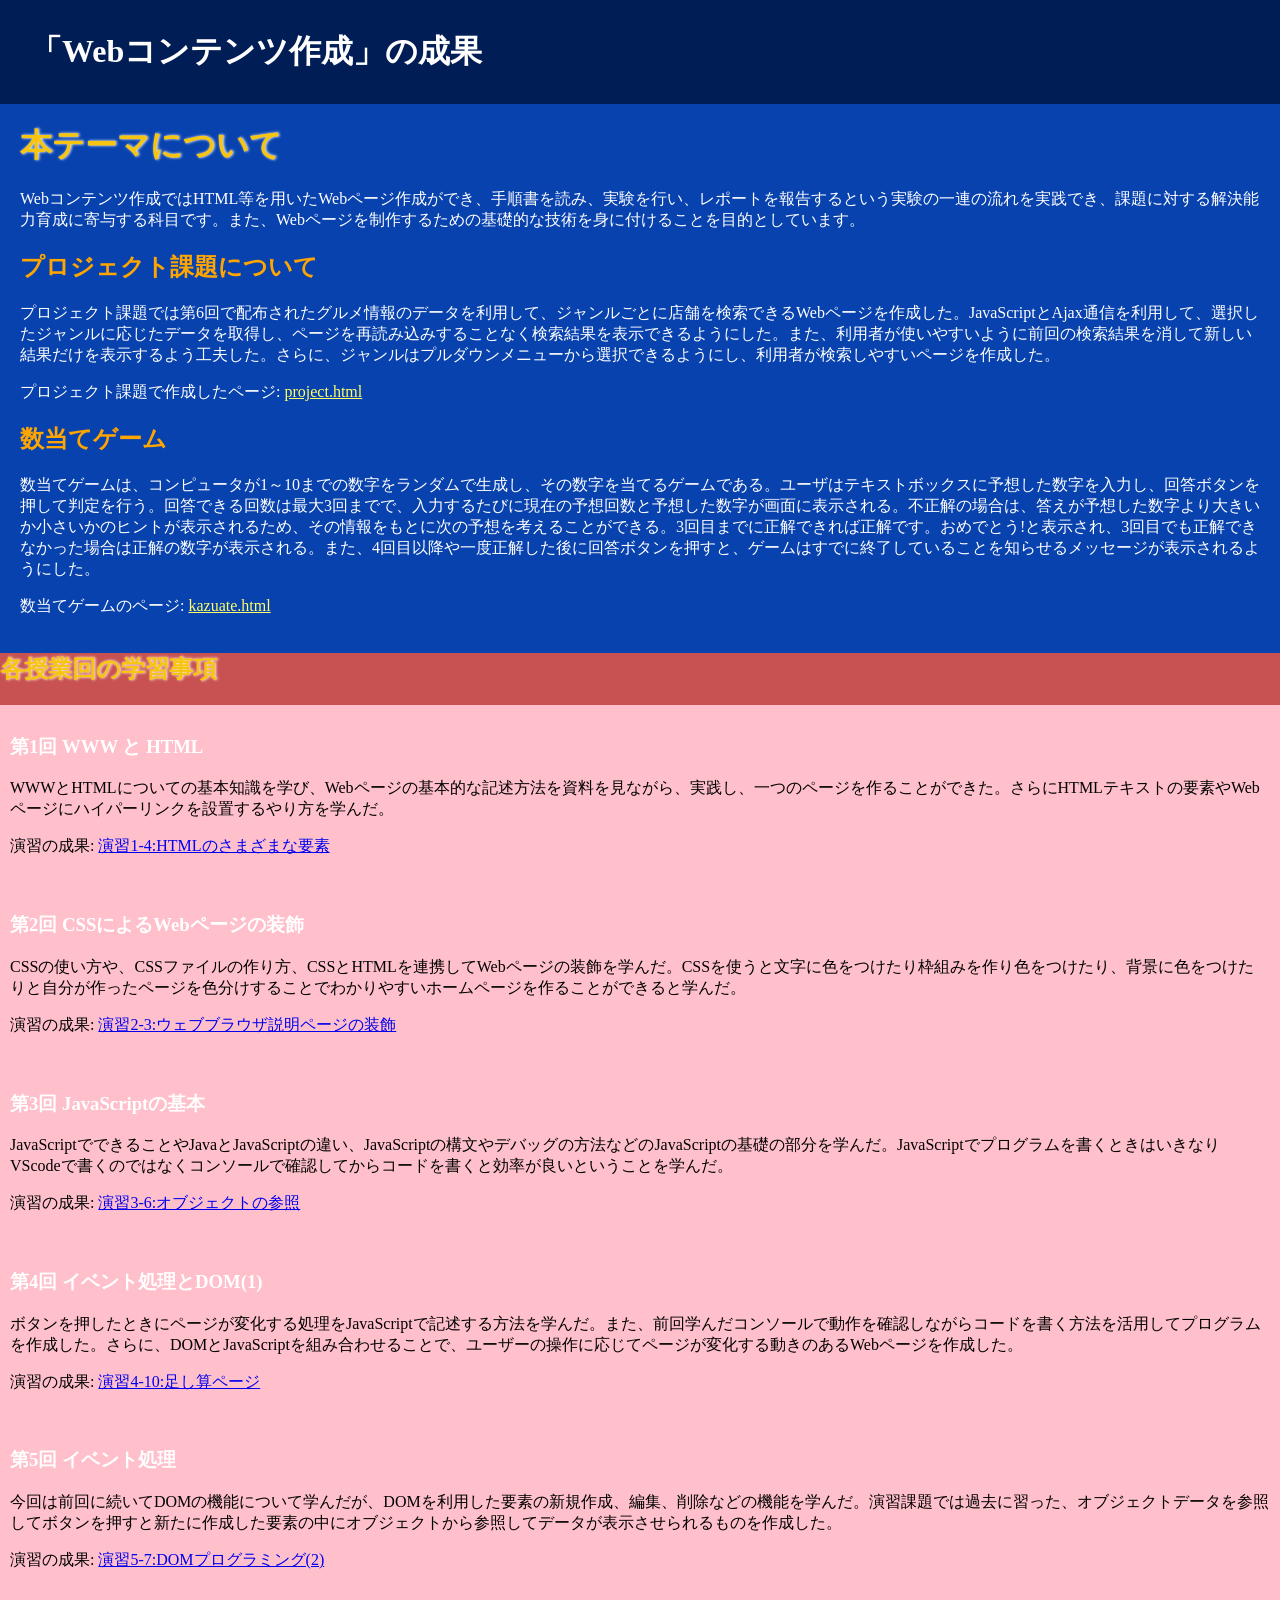
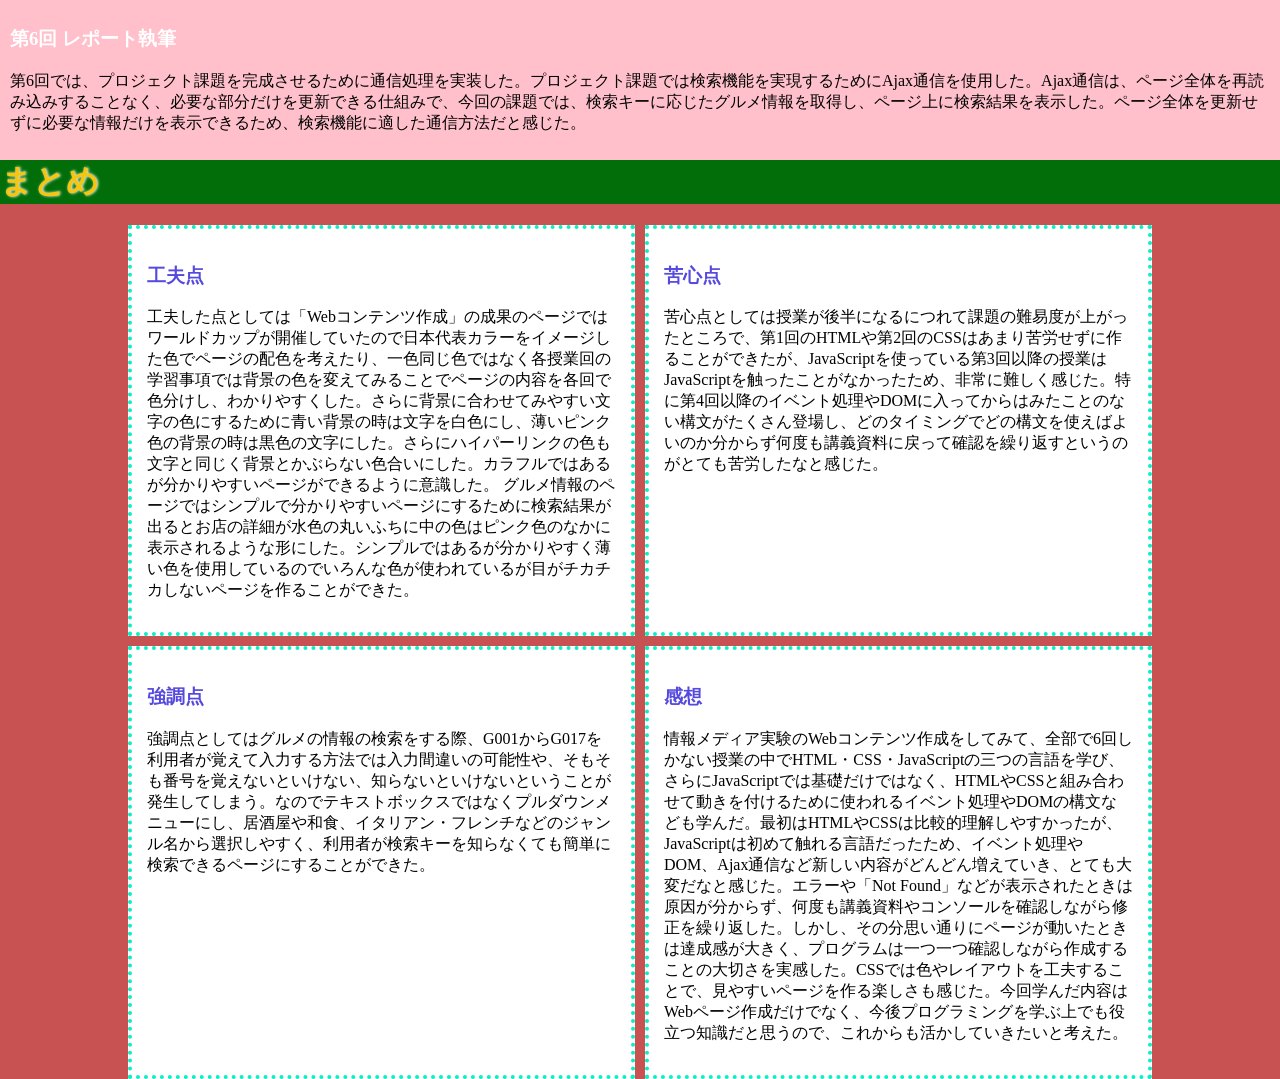
<file: index.html>
<!DOCTYPE html>
<html>
  <head>
    <meta charset="utf-8">
    <title>index.html</title>
    <link rel="stylesheet" href="index.css">
  </head>
  <body>
    <h1 class="Web">「Webコンテンツ作成」の成果</h1>
    
    <div id="ue">
    <h1 class="te-ma">本テーマについて</h1>
    <p>Webコンテンツ作成ではHTML等を用いたWebページ作成ができ、手順書を読み、実験を行い、レポートを報告するという実験の一連の流れを実践でき、課題に対する解決能力育成に寄与する科目です。また、Webページを制作するための基礎的な技術を身に付けることを目的としています。</p>
    <h2>プロジェクト課題について</h2>
    <p>プロジェクト課題では第6回で配布されたグルメ情報のデータを利用して、ジャンルごとに店舗を検索できるWebページを作成した。JavaScriptとAjax通信を利用して、選択したジャンルに応じたデータを取得し、ページを再読み込みすることなく検索結果を表示できるようにした。また、利用者が使いやすいように前回の検索結果を消して新しい結果だけを表示するよう工夫した。さらに、ジャンルはプルダウンメニューから選択できるようにし、利用者が検索しやすいページを作成した。
    </p>
    <p>プロジェクト課題で作成したページ: <a href="project.html"
				title="project.html"
       target="_blank">project.html</a></p>
    <h2>数当てゲーム</h2>
    <p>数当てゲームは、コンピュータが1～10までの数字をランダムで生成し、その数字を当てるゲームである。ユーザはテキストボックスに予想した数字を入力し、回答ボタンを押して判定を行う。回答できる回数は最大3回までで、入力するたびに現在の予想回数と予想した数字が画面に表示される。不正解の場合は、答えが予想した数字より大きいか小さいかのヒントが表示されるため、その情報をもとに次の予想を考えることができる。3回目までに正解できれば正解です。おめでとう!と表示され、3回目でも正解できなかった場合は正解の数字が表示される。また、4回目以降や一度正解した後に回答ボタンを押すと、ゲームはすでに終了していることを知らせるメッセージが表示されるようにした。</p>
    <p>数当てゲームのページ: <a href="kazuate.html"
				title="kazuate.html"
       target="_blank">kazuate.html</a></p>
      </div>

    <div id="gakushu">
    <h2 class="kaku">各授業回の学習事項</h2>
    <p></p>
    <div id="zentai">
      <div><h3>第1回 WWW と HTML</h3>
    <p>WWWとHTMLについての基本知識を学び、Webページの基本的な記述方法を資料を見ながら、実践し、一つのページを作ることができた。さらにHTMLテキストの要素やWebページにハイパーリンクを設置するやり方を学んだ。</p>
    <p>演習の成果: <a href="practice-html/elements.html"
				title="HTMLのさまざまな要素"
       target="_blank">演習1-4:HTMLのさまざまな要素</a></p>
      </div>
    <div><h3>第2回 CSSによるWebページの装飾</h3>
    <p>CSSの使い方や、CSSファイルの作り方、CSSとHTMLを連携してWebページの装飾を学んだ。CSSを使うと文字に色をつけたり枠組みを作り色をつけたり、背景に色をつけたりと自分が作ったページを色分けすることでわかりやすいホームページを作ることができると学んだ。</p>
    <p>演習の成果: <a href="practice-css/browser-intro.html"
				title="演習2-3:ウェブブラウザ説明ページの装飾"
       target="_blank">演習2-3:ウェブブラウザ説明ページの装飾</a></p></div>
    <div><h3>第3回 JavaScriptの基本</h3>
    <p>JavaScriptでできることやJavaとJavaScriptの違い、JavaScriptの構文やデバッグの方法などのJavaScriptの基礎の部分を学んだ。JavaScriptでプログラムを書くときはいきなりVScodeで書くのではなくコンソールで確認してからコードを書くと効率が良いということを学んだ。</p>
    <p>演習の成果: <a href="practice-js/obj-practice.html"
				title="演習3-6:オブジェクトの参照"
       target="_blank">演習3-6:オブジェクトの参照</a></p></div>
    <div><h3>第4回 イベント処理とDOM(1)</h3>
    <p>ボタンを押したときにページが変化する処理をJavaScriptで記述する方法を学んだ。また、前回学んだコンソールで動作を確認しながらコードを書く方法を活用してプログラムを作成した。さらに、DOMとJavaScriptを組み合わせることで、ユーザーの操作に応じてページが変化する動きのあるWebページを作成した。
</p>
    <p>演習の成果: <a href="practice-eventdom/tashizan.html"
				title="演習4-10:足し算ページ"
       target="_blank">演習4-10:足し算ページ</a></p></div>
    <div><h3>第5回 イベント処理</h3>
    <p>今回は前回に続いてDOMの機能について学んだが、DOMを利用した要素の新規作成、編集、削除などの機能を学んだ。演習課題では過去に習った、オブジェクトデータを参照してボタンを押すと新たに作成した要素の中にオブジェクトから参照してデータが表示させられるものを作成した。
    </p>
    <p>演習の成果: <a href="practice-dom2/dom2-exercise.html"
				title="演習5-7:DOMプログラミング(2)"
       target="_blank">演習5-7:DOMプログラミング(2)</a></p></div>
      <div><h3>第6回 レポート執筆</h3>
        <p>第6回では、プロジェクト課題を完成させるために通信処理を実装した。プロジェクト課題では検索機能を実現するためにAjax通信を使用した。Ajax通信は、ページ全体を再読み込みすることなく、必要な部分だけを更新できる仕組みで、今回の課題では、検索キーに応じたグルメ情報を取得し、ページ上に検索結果を表示した。ページ全体を更新せずに必要な情報だけを表示できるため、検索機能に適した通信方法だと感じた。
        </p>
       </div>
       </div>
       <h1 class ="matome">まとめ</h1>
    <div id="point">
    <div>
    <h3>工夫点</h3>
    <p>工夫した点としては「Webコンテンツ作成」の成果のページではワールドカップが開催していたので日本代表カラーをイメージした色でページの配色を考えたり、一色同じ色ではなく各授業回の学習事項では背景の色を変えてみることでページの内容を各回で色分けし、わかりやすくした。さらに背景に合わせてみやすい文字の色にするために青い背景の時は文字を白色にし、薄いピンク色の背景の時は黒色の文字にした。さらにハイパーリンクの色も文字と同じく背景とかぶらない色合いにした。カラフルではあるが分かりやすいページができるように意識した。
    グルメ情報のページではシンプルで分かりやすいページにするために検索結果が出るとお店の詳細が水色の丸いふちに中の色はピンク色のなかに表示されるような形にした。シンプルではあるが分かりやすく薄い色を使用しているのでいろんな色が使われているが目がチカチカしないページを作ることができた。
    </p>
    </div>
    <div>
    <h3>苦心点</h3>
    <p>苦心点としては授業が後半になるにつれて課題の難易度が上がったところで、第1回のHTMLや第2回のCSSはあまり苦労せずに作ることができたが、JavaScriptを使っている第3回以降の授業はJavaScriptを触ったことがなかったため、非常に難しく感じた。特に第4回以降のイベント処理やDOMに入ってからはみたことのない構文がたくさん登場し、どのタイミングでどの構文を使えばよいのか分からず何度も講義資料に戻って確認を繰り返すというのがとても苦労したなと感じた。</p>
    </div>
    <div>
    <h3>強調点</h3>
    <p>強調点としてはグルメの情報の検索をする際、G001からG017を利用者が覚えて入力する方法では入力間違いの可能性や、そもそも番号を覚えないといけない、知らないといけないということが発生してしまう。なのでテキストボックスではなくプルダウンメニューにし、居酒屋や和食、イタリアン・フレンチなどのジャンル名から選択しやすく、利用者が検索キーを知らなくても簡単に検索できるページにすることができた。</p>
    </div>
    <div>
    <h3>感想</h3>
    <p>情報メディア実験のWebコンテンツ作成をしてみて、全部で6回しかない授業の中でHTML・CSS・JavaScriptの三つの言語を学び、さらにJavaScriptでは基礎だけではなく、HTMLやCSSと組み合わせて動きを付けるために使われるイベント処理やDOMの構文なども学んだ。最初はHTMLやCSSは比較的理解しやすかったが、JavaScriptは初めて触れる言語だったため、イベント処理やDOM、Ajax通信など新しい内容がどんどん増えていき、とても大変だなと感じた。エラーや「Not Found」などが表示されたときは原因が分からず、何度も講義資料やコンソールを確認しながら修正を繰り返した。しかし、その分思い通りにページが動いたときは達成感が大きく、プログラムは一つ一つ確認しながら作成することの大切さを実感した。CSSでは色やレイアウトを工夫することで、見やすいページを作る楽しさも感じた。今回学んだ内容はWebページ作成だけでなく、今後プログラミングを学ぶ上でも役立つ知識だと思うので、これからも活かしていきたいと考えた。
    </p>
    </div>
    </div>
    </div>
  </body>
</html>
</file>
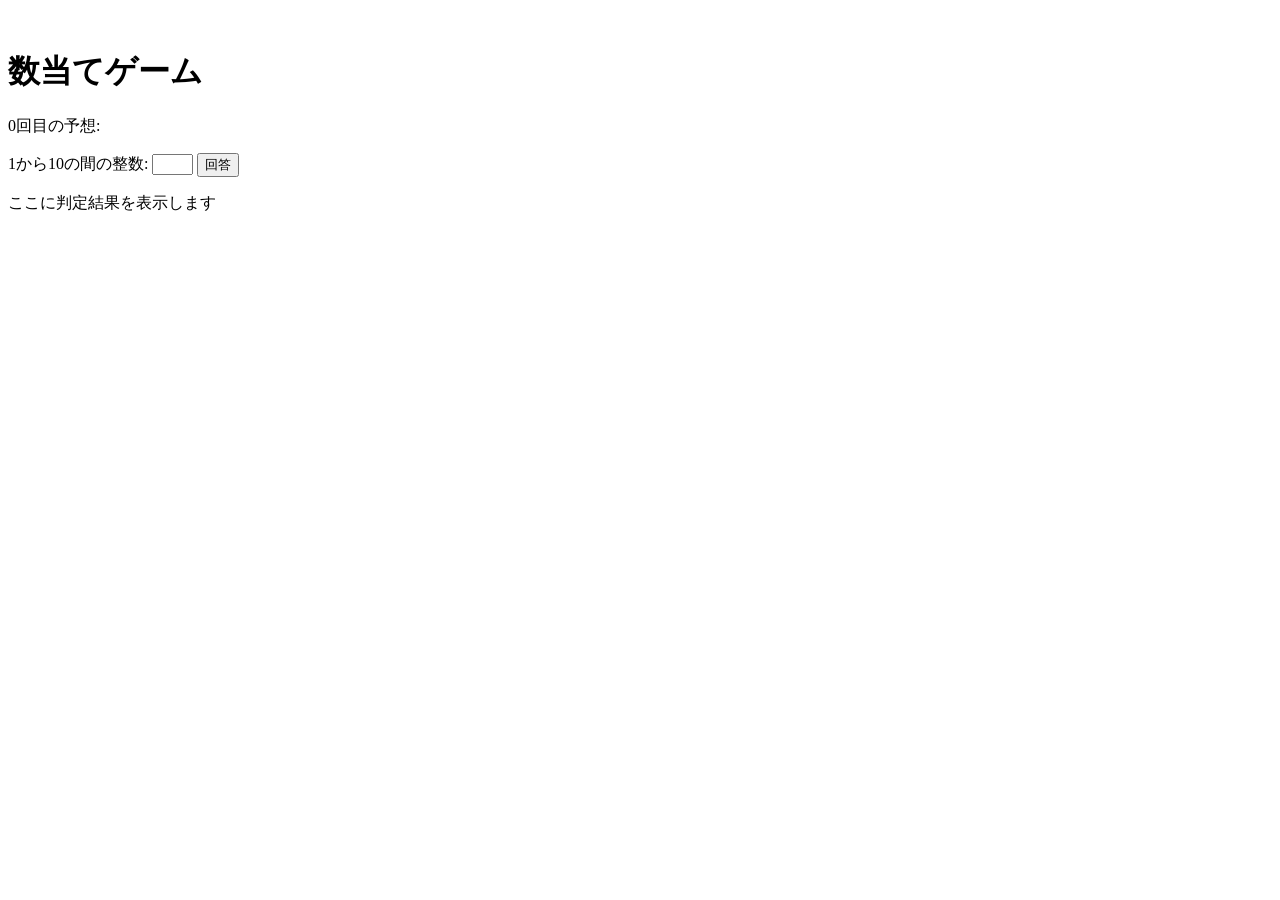
<file: kazuate.html>
<!-- 課題4-1: 数当てゲーム -->

<!DOCTYPE html>
<html>
  <head>
    <meta charset="utf-8">
    <title>数当てゲーム</title>
    <script src="kazuate.js" defer></script>
  </head>

　　<body>
    <h1>数当てゲーム</h1>
    <p>
        <span id="kaisu">0</span>回目の予想: 
        <span id="answer"></span>
      </p>
        
        <!-- ここにテキストボックスとボタンを設置 -->
    <p>
         <label for="kazu">1から10の間の整数:</label>
         <input type="text" name="kazu" size="3" id="kazu">
         <button id="btn">回答</button>
        
    </p>
    <p id="result">ここに判定結果を表示します</p>
</html>
</file>
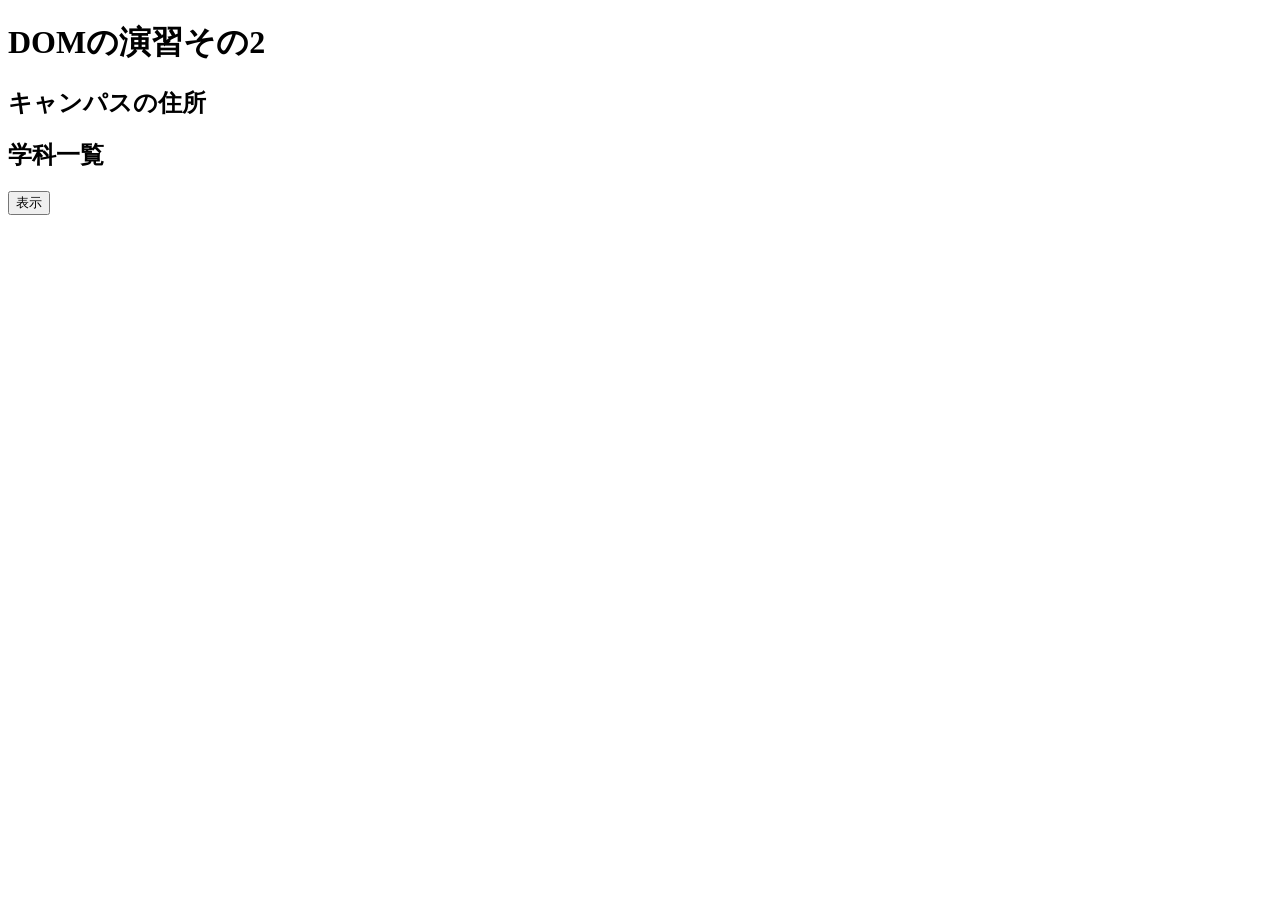
<file: practice-dom2/dom2-exercise.html>
<!DOCTYPE html>
<html>
  <head>
    <title>DOM の演習その2</title>
	<script src="dom2-exercise.js" defer></script>
  </head>

  <body>
	  <h1>DOMの演習その2</h1>

	  <h2 id="addr">キャンパスの住所</h2>
    <p></p>

	  <h2 id="dept">学科一覧</h2>
    <ul id="gakka"></ul>
	  <button id="show">表示</button>
  </body>
</html>
</file>
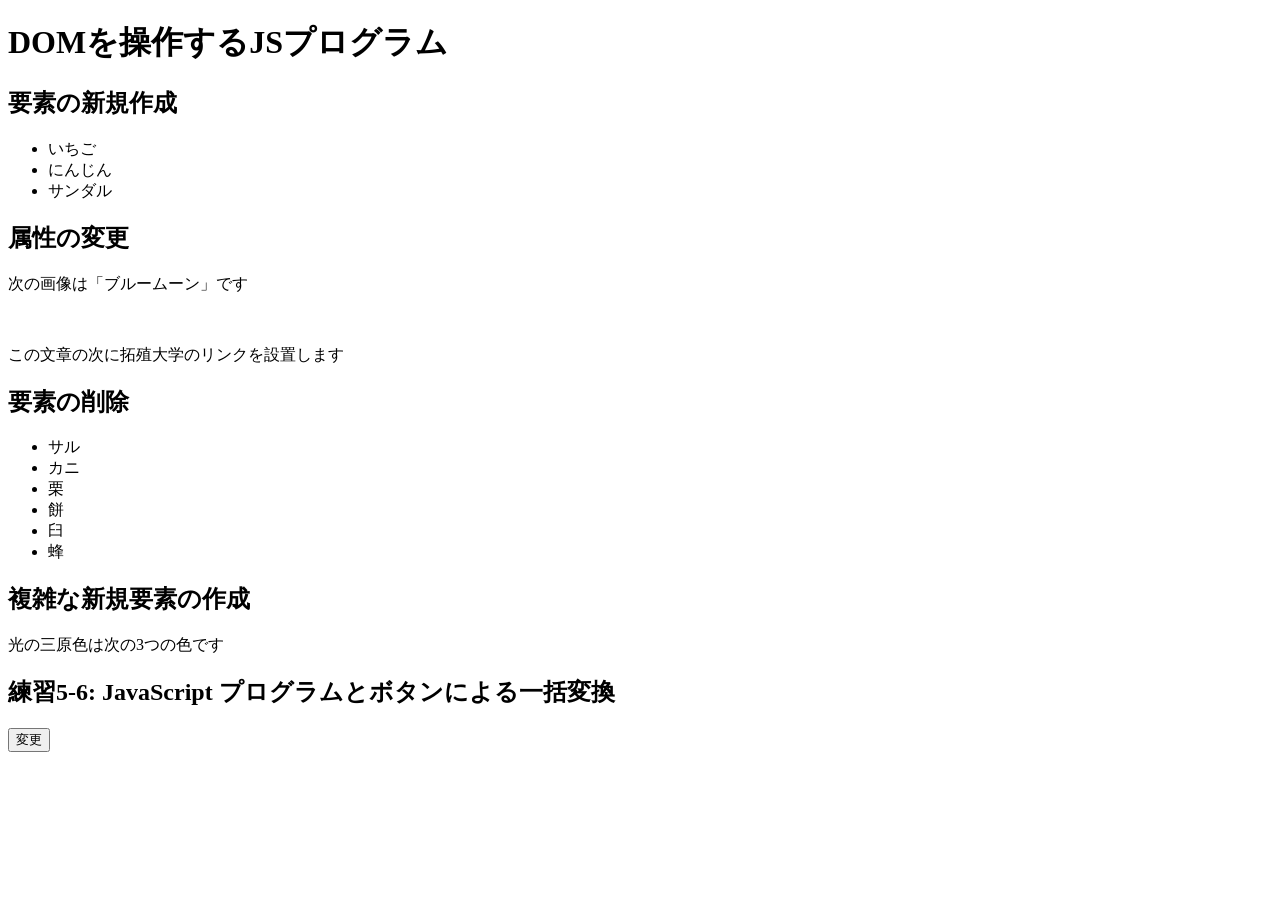
<file: practice-dom2/dom2-intro.html>
<!DOCTYPE html>
<html>
  <head>
    <title>DOMを操作するJSプログラム</title>

	<script src="dom2-intro.js" defer></script>
  </head>

  <body>
	  <h1>DOMを操作するJSプログラム</h1>

	  <h2>要素の新規作成</h2>
	  <ul id="kazoeuta">
		<li>いちご</li>
		<li>にんじん</li>
		<li>サンダル</li>
	  </ul>

	  <h2>属性の変更</h2>
	  <p>次の画像は「ブルームーン」です</p>
	  <img id="bluemoon">

	  <p id="takudai">この文章の次に拓殖大学のリンクを設置します</p>


	  <h2>要素の削除</h2>
	  <ul id="kassen">
		  <li>サル</li>
		  <li>カニ</li>
		  <li>栗</li>
		  <li id="mochi">餅</li>
		  <li>臼</li>
		  <li>蜂</li>
	  </ul>

	  <h2 id="fukuzatu">複雑な新規要素の作成</h2>
	  <p id="primary">光の三原色は次の3つの色です</p>

	  <h2>練習5-6: JavaScript プログラムとボタンによる一括変換</h2>
	  <button id="henkou">変更</button>

  </body>
</html>
</file>
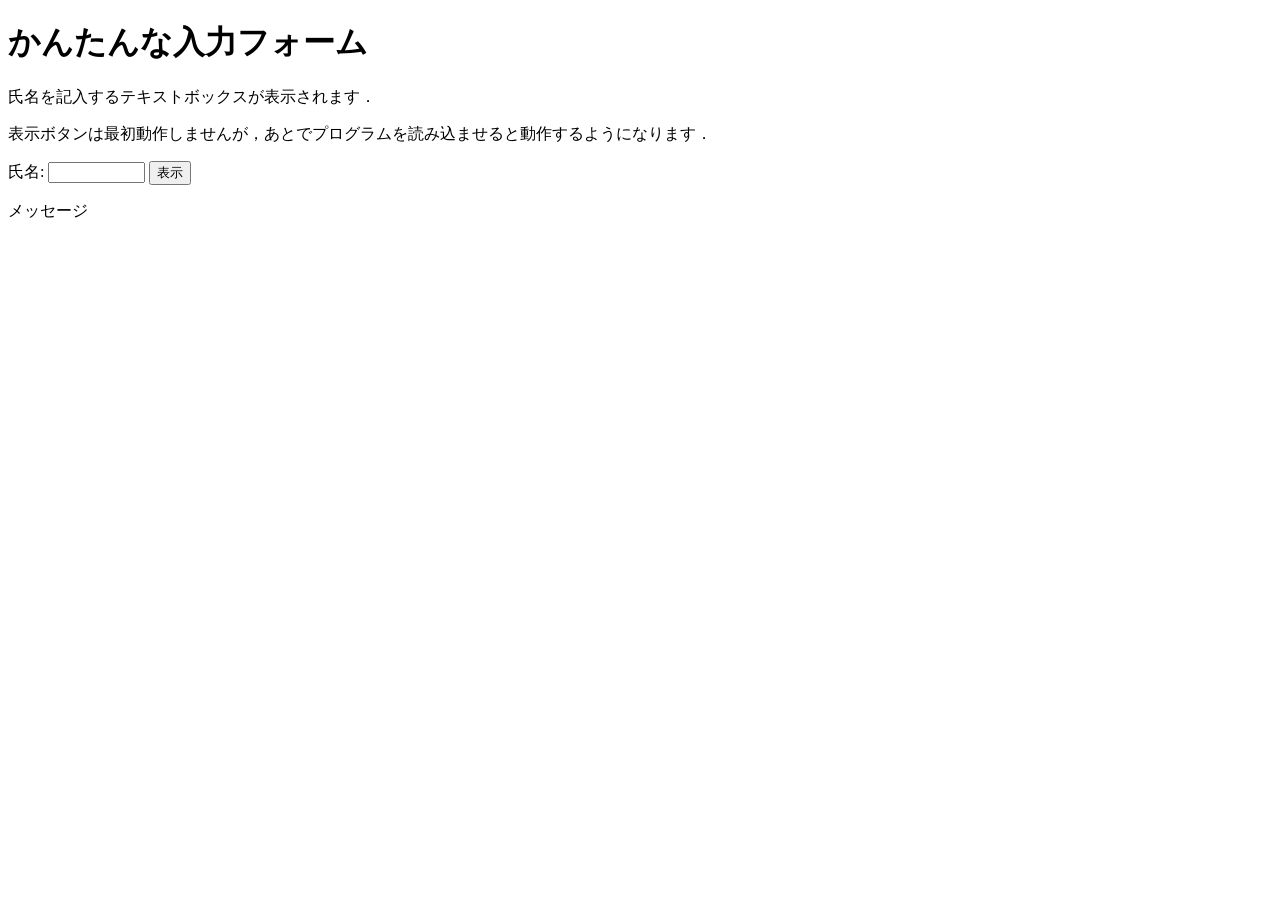
<file: practice-eventdom/input-demo.html>
<!DOCTYPE html>
<html>
  <head>
    <title>かんたんな入力フォーム</title>
    <script src="input-demo.js" defer></script>
  </head>

  <body>
    <h1>かんたんな入力フォーム</h1>
	<p>氏名を記入するテキストボックスが表示されます．</p>
	<p>表示ボタンは最初動作しませんが，あとでプログラムを読み込ませると動作するようになります．</p>
	<label for="shimei">氏名: </label>
	<input type="text" name="shimei" size="10" id="shimei">
	<button id="print">表示</button>
	<p id="message">メッセージ</p>
  </body>
</html>
</file>
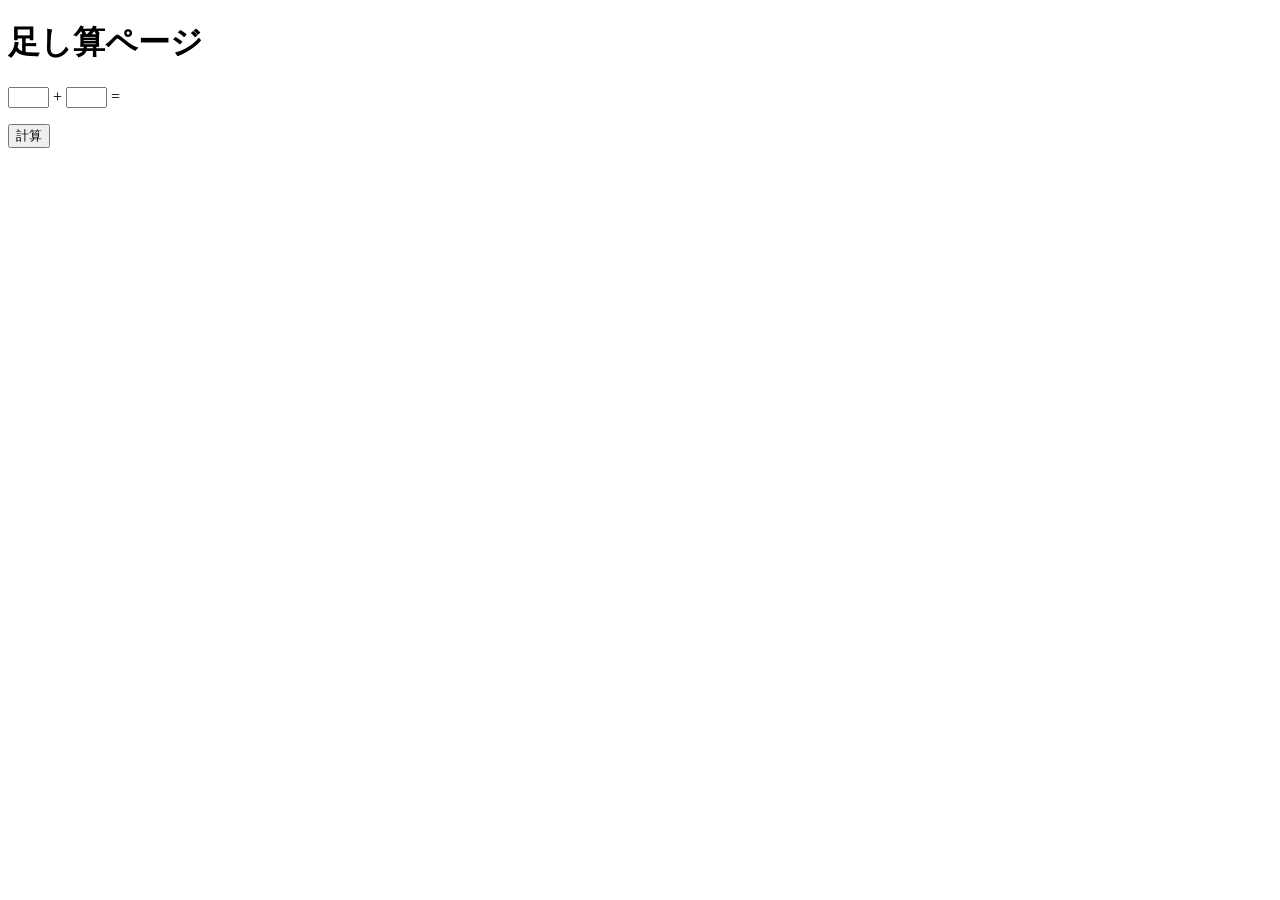
<file: practice-eventdom/tashizan.html>
<!DOCTYPE html>
<html>
  <head>
    <title>足し算ページ</title>
	<script src="tashizan.js" defer></script>
  </head>

  <body>
    <h1>足し算ページ</h1>
	<p>
	<input type="text" name="left" id="left" size="3">
	+
	<input type="text" name="right" id="right" size="3">
	=
	<span id="answer"></span>
	</p>
	<button id="calc">計算</button>
  </body>
</html>
</file>
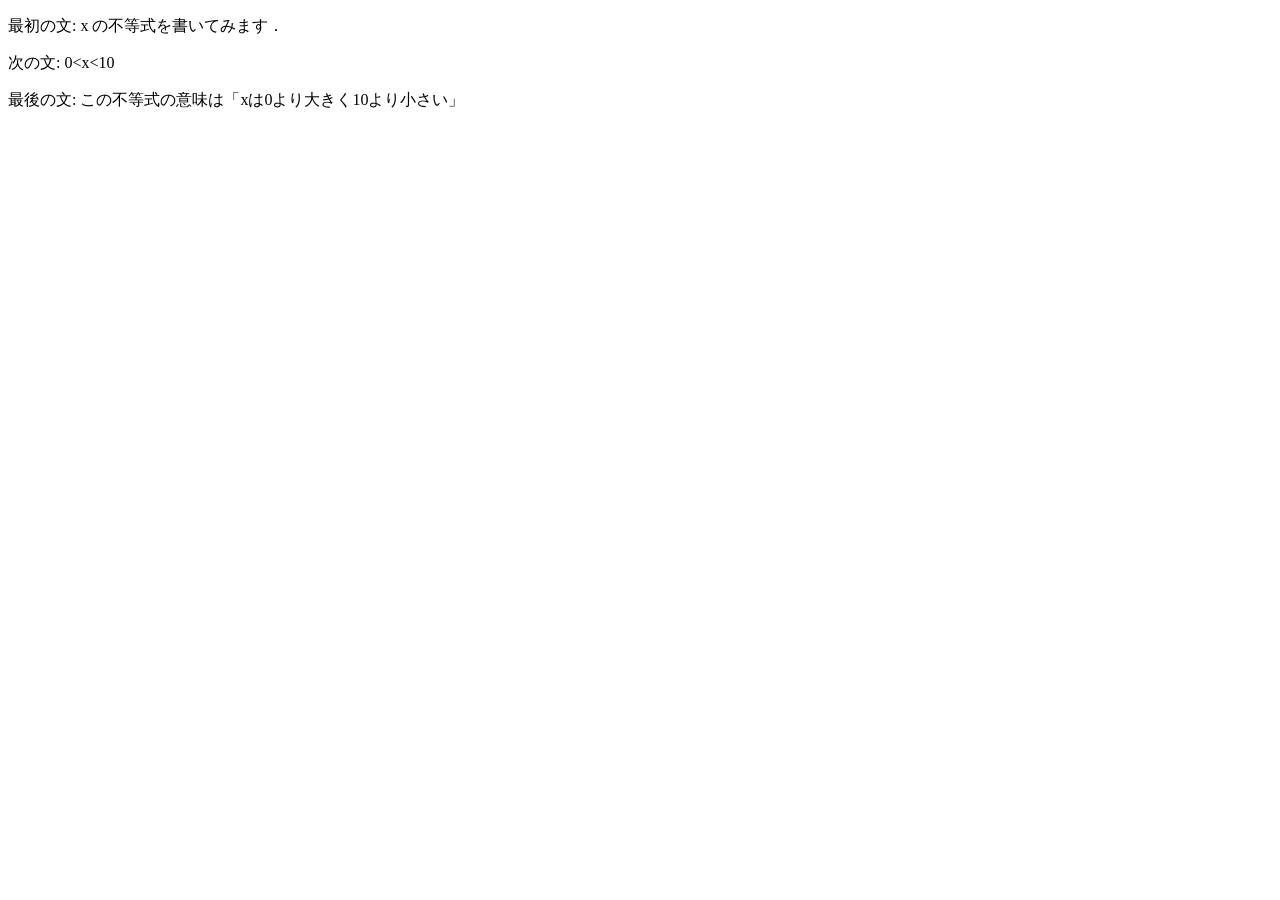
<file: practice-html/structure.html>
<!DOCTYPE html>
<html>
  <head>
    <meta charset="utf-8">
    <title>演習1-3</title>
  </head>
  <body>
    <p>最初の文: x の不等式を書いてみます．</p>
    <p>次の文: 0&lt;x&lt;10</p>
    <p>最後の文: この不等式の意味は「xは0より大きく10より小さい」</p>

    <!--<p>これは不要な文章です．<p>-->
  </body>
</html>
</file>
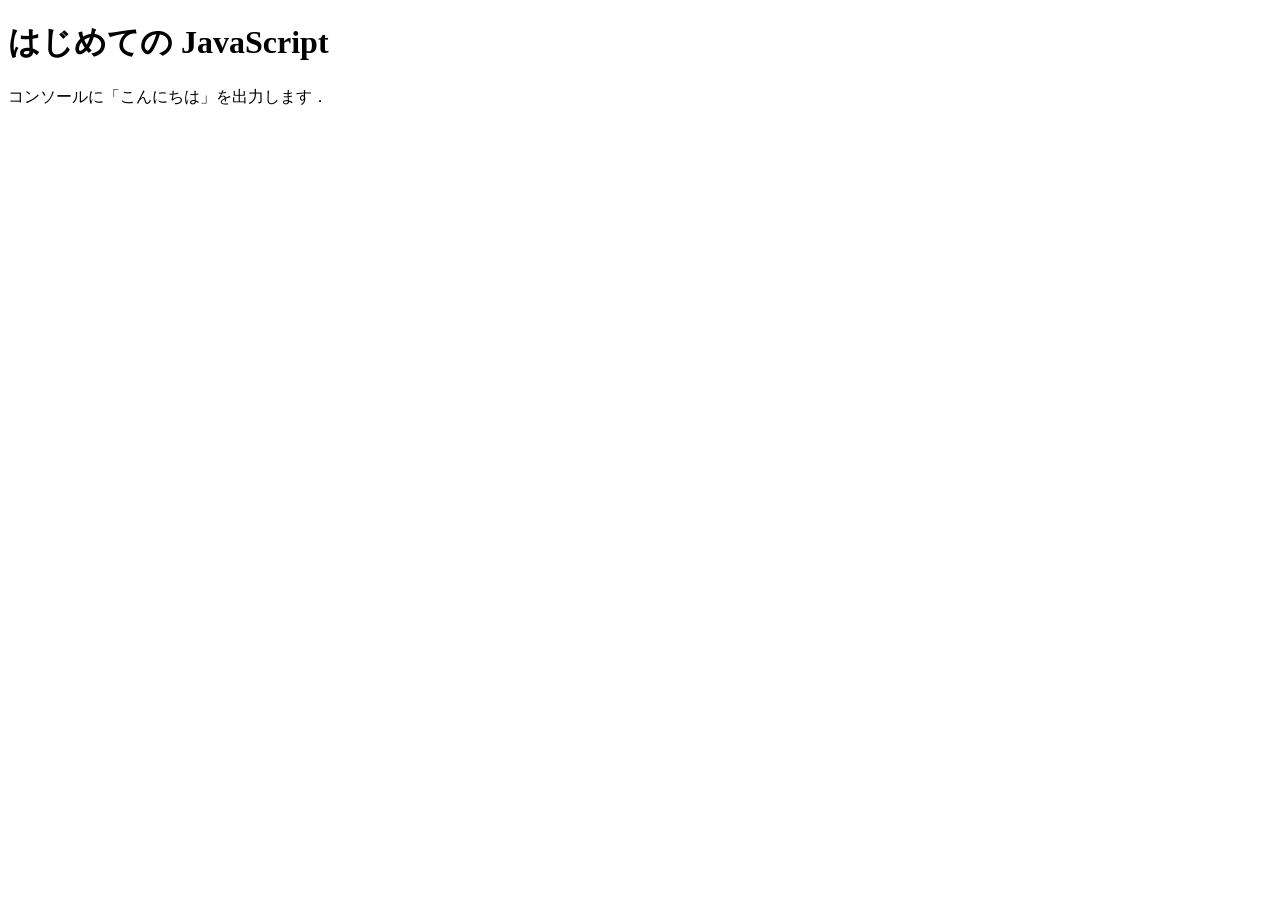
<file: practice-js/jsintro.html>
<!DOCTYPE html>
<html>
  <head>
    <meta charset="utf-8">
    <title>はじめての JavaScript</title>

    <script src="hello.js" defer></script>
  </head>

  <body>
    <h1>はじめての JavaScript</h1>

    <p>コンソールに「こんにちは」を出力します．</p>
  </body>
</html>
</file>
<file: index.css>
h1, header {
  margin-top: 0;
}
body{
    margin: 0px;
    padding: 0px;
    background: #ffffff;
}
.Web{
    margin: 0;
    padding: 30px;
    background-color: #001E55;
    color:white;   
}
.te-ma{
    color: rgb(247, 197, 15);
    text-shadow: white 1px 0 3px;
}
div#ue {
    background-color: #0842af;
    padding: 20px;
}
div#ue p {
    color: white;
}
div#ue a:link {
    color: #ffff66;
}
div#ue a:visited {
    color: #ffcc66;
}

div#ue a:hover {
    color: white;
}

#gakushu {
    background-color: rgb(200,81,81);
}
.kaku{
    margin-top: 0;
    color: rgb(247, 197, 15);
    text-shadow: white 1px 0 3px;
    
}
h2{
    color: orange;
}

div#zentai {
    display: grid;
}

div#zentai h3 {
    color: white;
}

div#zentai > div {
	padding: 10px;
	background-color: pink;
}
p{
    color: black;
}

.matome{
    background-color: #026e09;
    color:rgb(247, 197, 15);
    text-shadow: white 1px 0 3px;
}
div#point {
    color: rgb(85, 73, 222);
    display: grid;
    grid-template-columns: 1fr 1fr;
    gap: 10px;
    max-width: 1024px;
    margin: 0 auto;
}

div#point > div {
    padding: 15px;
    background-color: #ffffff;
    border: 4px dotted #0ceec5;
    box-sizing: border-box;
}
</file>
